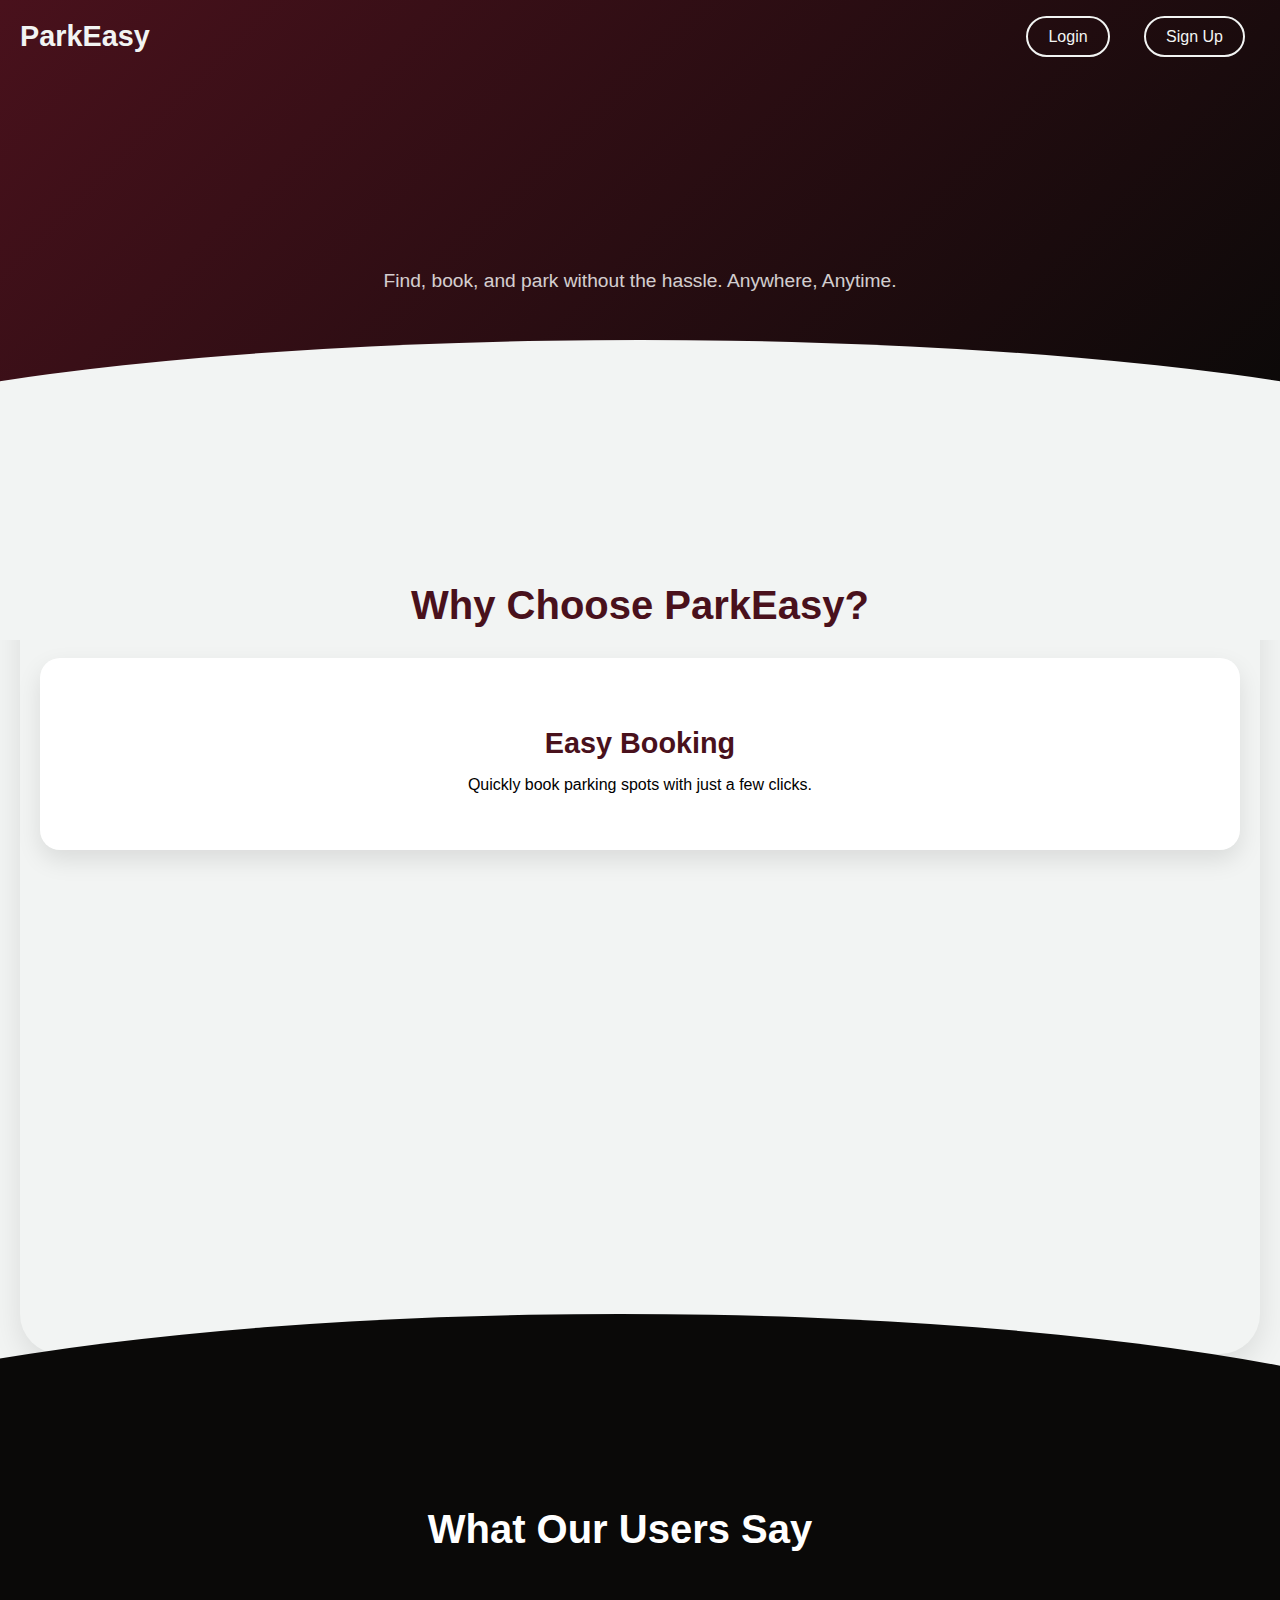
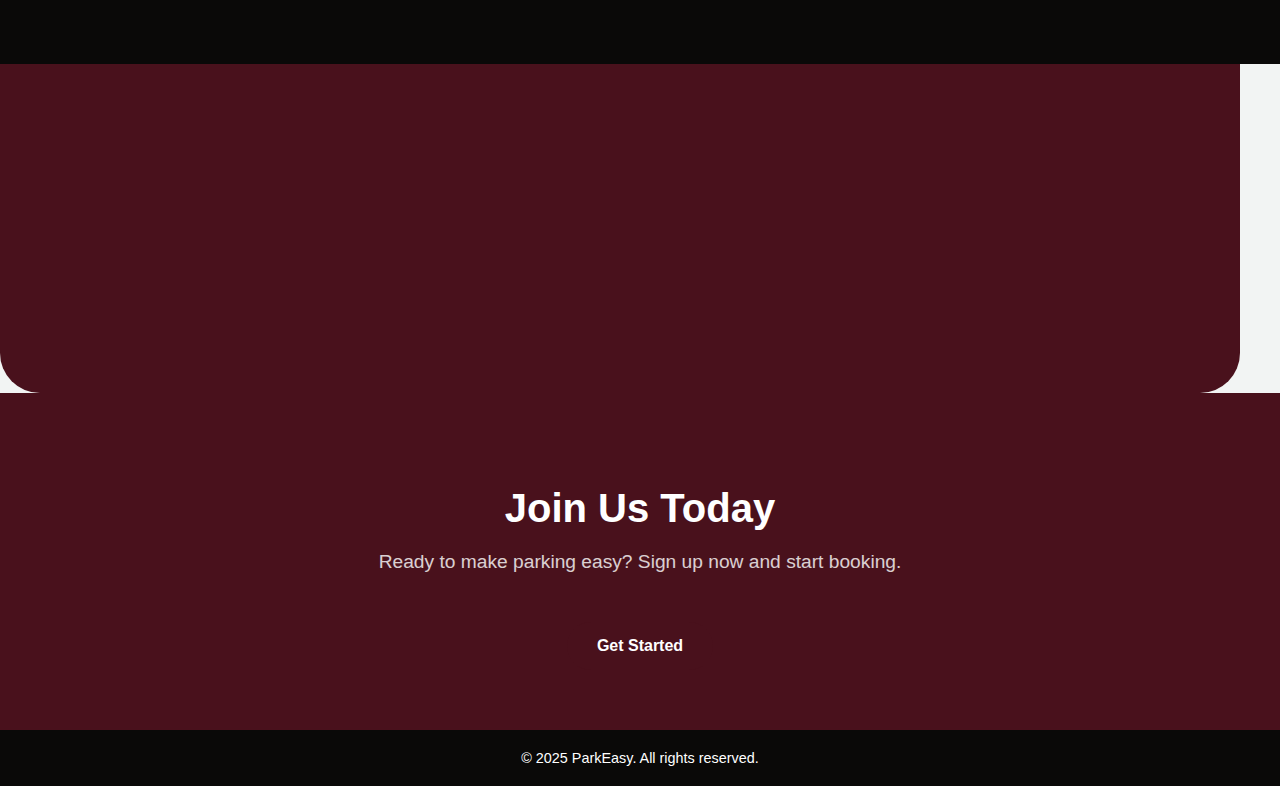
<file: index.html>
<!DOCTYPE html>
<html lang="en">
<head>
    <meta charset="UTF-8">
    <meta name="viewport" content="width=device-width, initial-scale=1.0">
    <title>ParkEasy - Effortless Parking</title>
    <style>
        body, html {
            margin: 0;
            padding: 0;
            font-family: 'Montserrat', sans-serif;
            overflow-x: hidden;
            background-color: #f2f4f3;
            scroll-behavior: smooth;
        }

        header {
            background: linear-gradient(135deg, #49111c, #0a0908);
            color: #fff;
            padding: 60px 20px;
            text-align: center;
            position: relative;
            animation: fadeIn 1.5s ease-out;
        }

        .navbar {
            display: flex;
            justify-content: space-between;
            align-items: center;
            position: absolute;
            top: 20px;
            left: 20px;
            right: 20px;
        }

        .logo {
            font-size: 1.8em;
            font-weight: 600;
            color: #f2f4f3;
        }

        .nav-links a {
            margin: 0 15px;
            padding: 10px 20px;
            background-color: transparent;
            border: 2px solid #f2f4f3;
            color: #f2f4f3;
            text-decoration: none;
            border-radius: 30px;
            transition: 0.3s ease;
        }

        .nav-links a:hover {
            background-color: #f2f4f3;
            color: #49111c;
        }

        .hero-content {
            max-width: 600px;
            margin: 0 auto;
            padding-top: 80px;
            animation: fadeInUp 1.5s ease-out;
        }

        .hero-title {
            font-size: 3em;
            font-weight: 600;
            margin: 0;
            letter-spacing: 3px;
            opacity: 0;
            transform: translateY(20px);
            animation: fadeInText 2s forwards;
        }

        .hero-desc {
            font-size: 1.2em;
            margin: 20px 0;
            opacity: 0.8;
        }

        .cta-btn {
            display: inline-block;
            padding: 15px 30px;
            background-color: #49111c;
            color: #fff;
            text-decoration: none;
            font-weight: 600;
            border-radius: 30px;
            margin-top: 30px;
            transition: background-color 0.3s ease;
        }

        .cta-btn:hover {
            background-color: #0a0908;
        }

        /* Features Section */
        .features {
            padding: 60px 20px;
            text-align: center;
            background-color: #f2f4f3;
            border-radius: 40px;
            box-shadow: 0 10px 30px rgba(0, 0, 0, 0.1);
            position: relative;
            z-index: 1;
            margin: 40px auto;
            max-width: 1200px;
            animation: fadeInUp 1.5s ease-out;
        }

        .features h2 {
            font-size: 2.5em;
            margin-bottom: 30px;
            color: #49111c;
            position: relative;
            z-index: 2;
            font-weight: bold;
        }

        .feature-card {
            background-color: #fff;
            border-radius: 20px;
            padding: 40px;
            box-shadow: 0 10px 25px rgba(0, 0, 0, 0.1);
            margin: 20px 0;
            transition: transform 0.3s ease, box-shadow 0.3s ease;
            position: relative;
            z-index: 1;
            overflow: hidden;
        }

        .feature-card:hover {
            transform: translateY(-10px);
            box-shadow: 0 15px 35px rgba(0, 0, 0, 0.2);
        }

        .feature-card h3 {
            font-size: 1.8em;
            margin-bottom: 15px;
            color: #49111c;
        }

        /* Testimonials Section */
        .testimonials {
            padding: 60px 20px;
            text-align: center;
            background-color: #49111c;
            color: #fff;
            border-radius: 40px;
            margin-top: 60px;
            max-width: 1200px;
            position: relative;
            z-index: 1;
            animation: fadeInUp 1.5s ease-out;
        }

        .testimonials h2 {
            font-size: 2.5em;
            margin-bottom: 30px;
            color: #fff;
            font-weight: bold;
        }

        .testimonial-card {
            background-color: #fff;
            border-radius: 20px;
            padding: 40px;
            box-shadow: 0 10px 25px rgba(0, 0, 0, 0.1);
            margin: 20px 0;
            transition: transform 0.3s ease, box-shadow 0.3s ease;
            color: #49111c;
            position: relative;
            z-index: 1;
            overflow: hidden;
        }

        .testimonial-card:hover {
            transform: translateY(-10px);
            box-shadow: 0 15px 35px rgba(0, 0, 0, 0.2);
        }

        .testimonial-card p {
            font-size: 1.1em;
            font-style: italic;
            margin-bottom: 15px;
        }

        .testimonial-card strong {
            font-size: 1.2em;
        }

        /* Organic Shapes - Background */
        .features:before, .testimonials:before {
            content: '';
            position: absolute;
            top: -150px;
            left: 50%;
            transform: translateX(-50%);
            width: 150%;
            height: 300px;
            background: #f2f4f3;
            border-radius: 100% 100% 0 0;
            z-index: -1;
        }

        .testimonials:before {
            background: #0a0908;
            top: -100px;
            height: 350px;
        }

        /* Call to Action Section */
        .cta {
            background-color: #49111c;
            color: #fff;
            padding: 60px 20px;
            text-align: center;
            animation: fadeInUp 1.5s ease-out;
        }

        .cta h2 {
            font-size: 2.5em;
            margin-bottom: 20px;
        }

        .cta p {
            font-size: 1.2em;
            opacity: 0.8;
        }

        footer {
            background-color: #0a0908;
            color: #fff;
            padding: 20px 0;
            text-align: center;
        }

        footer p {
            margin: 0;
            font-size: 0.9em;
        }

        /* Responsive Adjustments */
        @media screen and (max-width: 768px) {
            .hero-title {
                font-size: 2.5em;
            }

            .hero-desc {
                font-size: 1em;
            }

            .cta-btn {
                padding: 12px 25px;
                font-size: 1em;
            }

            .feature-card, .testimonial-card {
                padding: 25px;
            }

            .cta {
                padding: 50px 20px;
            }

            /* Ensure the navbar buttons are stacked vertically on mobile */
            .nav-links {
                flex-direction: column;
                align-items: center;
                margin-top: 20px;
            }

            .nav-links a {
                margin: 10px 0;
                width: 100%;
                padding: 12px 0;
                text-align: center;
                font-size: 1.2em;
            }
        }

        @media screen and (max-width: 480px) {
            .hero-title {
                font-size: 2em;
            }

            .hero-desc {
                font-size: 0.9em;
            }

            .cta-btn {
                padding: 10px 20px;
                font-size: 1em;
            }

            .feature-card, .testimonial-card {
                padding: 20px;
            }
        }

        /* Animations */
        @keyframes fadeInUp {
            from {
                opacity: 0;
                transform: translateY(50px);
            }
            to {
                opacity: 1;
                transform: translateY(0);
            }
        }

        @keyframes fadeIn {
            from {
                opacity: 0;
            }
            to {
                opacity: 1;
            }
        }

        /* Letter Animations */
        @keyframes fadeInText {
            0% {
                opacity: 0;
                transform: translateY(20px);
            }
            100% {
                opacity: 1;
                transform: translateY(0);
            }
        }

        /* Reveal Animation */
        .reveal {
            opacity: 0;
            transform: translateY(50px);
            transition: opacity 1s ease, transform 1s ease;
        }

        .reveal.active {
            opacity: 1;
            transform: translateY(0);
        }
    </style>
</head>
<body>
    <!-- Header Section -->
    <header class="hero">
        <nav class="navbar">
            <div class="logo">ParkEasy</div>
            <div class="nav-links">
                <a href="login.html" class="btn">Login</a>
                <a href="signup.html" class="btn btn-outline">Sign Up</a>
            </div>
        </nav>
        <div class="hero-content">
            <h1 class="hero-title">Seamless Parking, Anytime</h1>
            <p class="hero-desc">Find, book, and park without the hassle. Anywhere, Anytime.</p>
            <a href="signup.html" class="cta-btn">Get Started</a>
        </div>
    </header>

    <!-- Features Section -->
    <section class="features">
        <h2>Why Choose ParkEasy?</h2>
        <div class="feature-card reveal">
            <h3>Easy Booking</h3>
            <p>Quickly book parking spots with just a few clicks.</p>
        </div>
        <div class="feature-card reveal">
            <h3>Secure & Reliable</h3>
            <p>Park with confidence knowing your spot is reserved.</p>
        </div>
        <div class="feature-card reveal">
            <h3>24/7 Availability</h3>
            <p>Find a parking spot anytime, anywhere.</p>
        </div>
    </section>

    <!-- Testimonials Section -->
    <section class="testimonials">
        <h2>What Our Users Say</h2>
        <div class="testimonial-card reveal">
            <p>"ParkEasy made parking so simple and convenient! I never have to worry about finding a spot again."</p>
            <strong>Ajay</strong>
        </div>
        <div class="testimonial-card reveal">
            <p>"The best parking app out there. Smooth and efficient!"</p>
            <strong>Madhan</strong>
        </div>
    </section>

    <!-- Call to Action Section -->
    <section class="cta">
        <h2>Join Us Today</h2>
        <p>Ready to make parking easy? Sign up now and start booking.</p>
        <a href="signup.html" class="cta-btn">Get Started</a>
    </section>

    <!-- Footer -->
    <footer>
        <p>&copy; 2025 ParkEasy. All rights reserved.</p>
    </footer>

    <!-- JavaScript for Scroll and Reveal Animations -->
    <script>
        document.addEventListener("DOMContentLoaded", function () {
            function revealElements() {
                let elements = document.querySelectorAll(".reveal");
                elements.forEach(el => {
                    let rect = el.getBoundingClientRect();
                    if (rect.top < window.innerHeight - 50) {
                        el.classList.add("active");
                    }
                });
            }
        
            window.addEventListener("scroll", revealElements);
            revealElements(); // Run once on page load
        
            // Smooth scrolling for anchor links
            const scrollLinks = document.querySelectorAll('a[href^="#"]');
            scrollLinks.forEach(link => {
                link.addEventListener('click', function (e) {
                    e.preventDefault();
                    const targetId = this.getAttribute('href').substring(1);
                    document.getElementById(targetId).scrollIntoView({ behavior: 'smooth' });
                });
            });
        });
    </script>
</body>
</html>
</file>
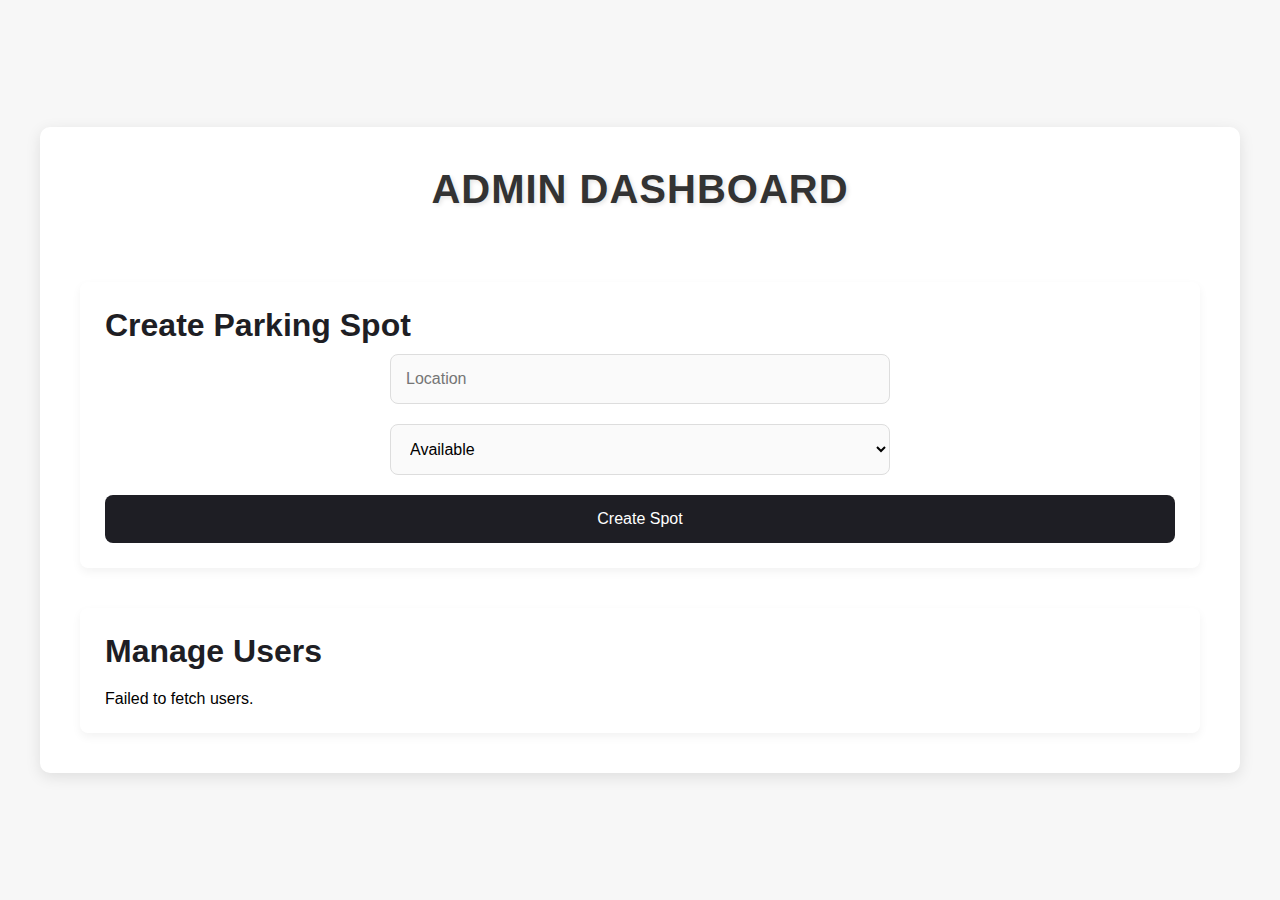
<file: adminDashboard.html>
<!DOCTYPE html>
<html lang="en">
<head>
  <meta charset="UTF-8">
  <meta name="viewport" content="width=device-width, initial-scale=1.0">
  <title>Admin Dashboard</title>
  <link rel="stylesheet" href="admin.css">
</head>
<body>
  <div class="dashboard-container">
    <header>
      <h1>Admin Dashboard</h1>
    </header>

    <!-- Create Parking Spot Form -->
    <section id="create-spot">
      <div class="section-title">
        <h2>Create Parking Spot</h2>
      </div>
      <form id="create-spot-form">
        <div class="input-group">
          <input type="text" id="location" placeholder="Location" required>
        </div>
        <div class="input-group">
          <select id="status">
            <option value="AVAILABLE">Available</option>
            <option value="OCCUPIED">Occupied</option>
          </select>
        </div>
        <button type="submit" class="create-btn">Create Spot</button>
      </form>
      <div id="create-spot-message"></div>
    </section>

    <!-- Manage Users -->
    <section id="manage-users">
      <div class="section-title">
        <h2>Manage Users</h2>
      </div>
      <div class="table-container">
        <table id="users-table">
          <thead>
            <tr>
              <th>ID</th>
              <th>Name</th>
              <th>Email</th>
              <th>Actions</th>
            </tr>
          </thead>
          <tbody></tbody>
        </table>
      </div>
    </section>
  </div>

  <script src="adminDashboard.js"></script>
</body>
</html>
</file>
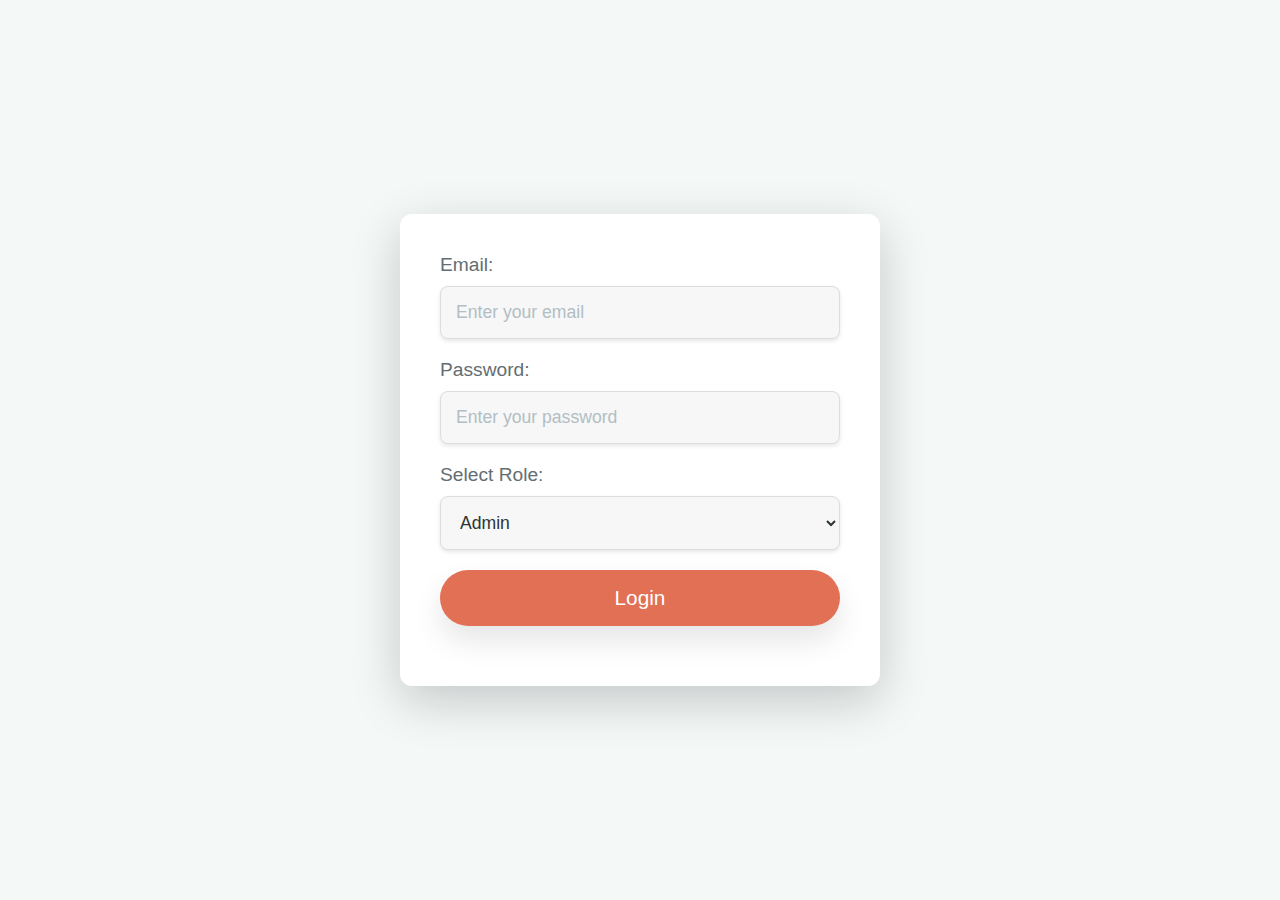
<file: login.html>
<!DOCTYPE html>
<html lang="en">
<head>
    <meta charset="UTF-8">
    <meta name="viewport" content="width=device-width, initial-scale=1.0">
    <title>Login</title>
    <link rel="stylesheet" href="login.css">
</head>
<body>

    <div class="login-container">
      
        <form id="loginForm">
            <div class="form-group">
                <label for="email">Email:</label>
                <input type="email" id="email" name="email" required placeholder="Enter your email">
            </div>
            <div class="form-group">
                <label for="password">Password:</label>
                <input type="password" id="password" name="password" required placeholder="Enter your password">
            </div>
            <div class="form-group">
                <label for="role">Select Role:</label>
                <select id="role" name="role" required>
                    <option value="ADMIN">Admin</option>
                    <option value="USER">User</option>
                </select>
            </div>
            <button type="submit">Login</button>
            <p class="error" id="errorMessage"></p>
        </form>
    </div>

    <script src="login.js"></script>

</body>
</html>
</file>
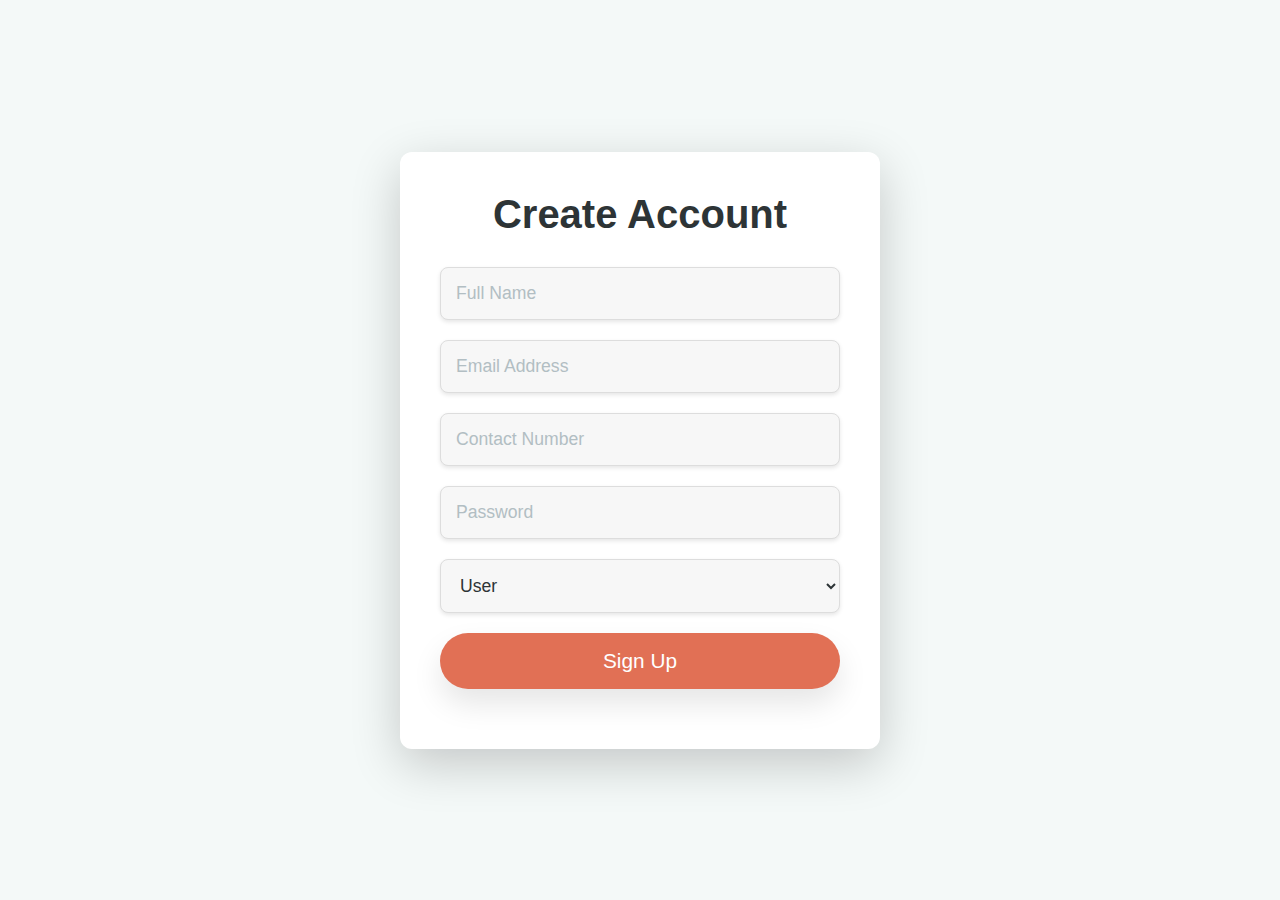
<file: signup.html>
<!DOCTYPE html>
<html lang="en">
<head>
    <meta charset="UTF-8">
    <meta name="viewport" content="width=device-width, initial-scale=1.0">
    <title>Sign Up</title>
    <link rel="stylesheet" href="signup.css">
</head>
<body>

    <div class="signup-container">
        <div class="signup-box">
            <h2>Create Account</h2>
            <form id="signupForm">
                <div class="input-group">
                    <input type="text" id="name" name="name" placeholder="Full Name" required>
                </div>
                <div class="input-group">
                    <input type="email" id="email" name="email" placeholder="Email Address" required>
                </div>
                <div class="input-group">
                    <input type="text" id="contact" name="contact" placeholder="Contact Number" required>
                </div>
                <div class="input-group">
                    <input type="password" id="password" name="password" placeholder="Password" required>
                </div>
                <div class="input-group">
                    <select id="role" required>
                        <option value="USER">User</option>
                        <option value="ADMIN">Admin</option>
                    </select>
                </div>
                <button type="submit" class="signup-btn">Sign Up</button>
            </form>
            <p class="error" id="errorMessage"></p>
        </div>
    </div>

    <script src="signup.js"></script>

</body>
</html>
</file>
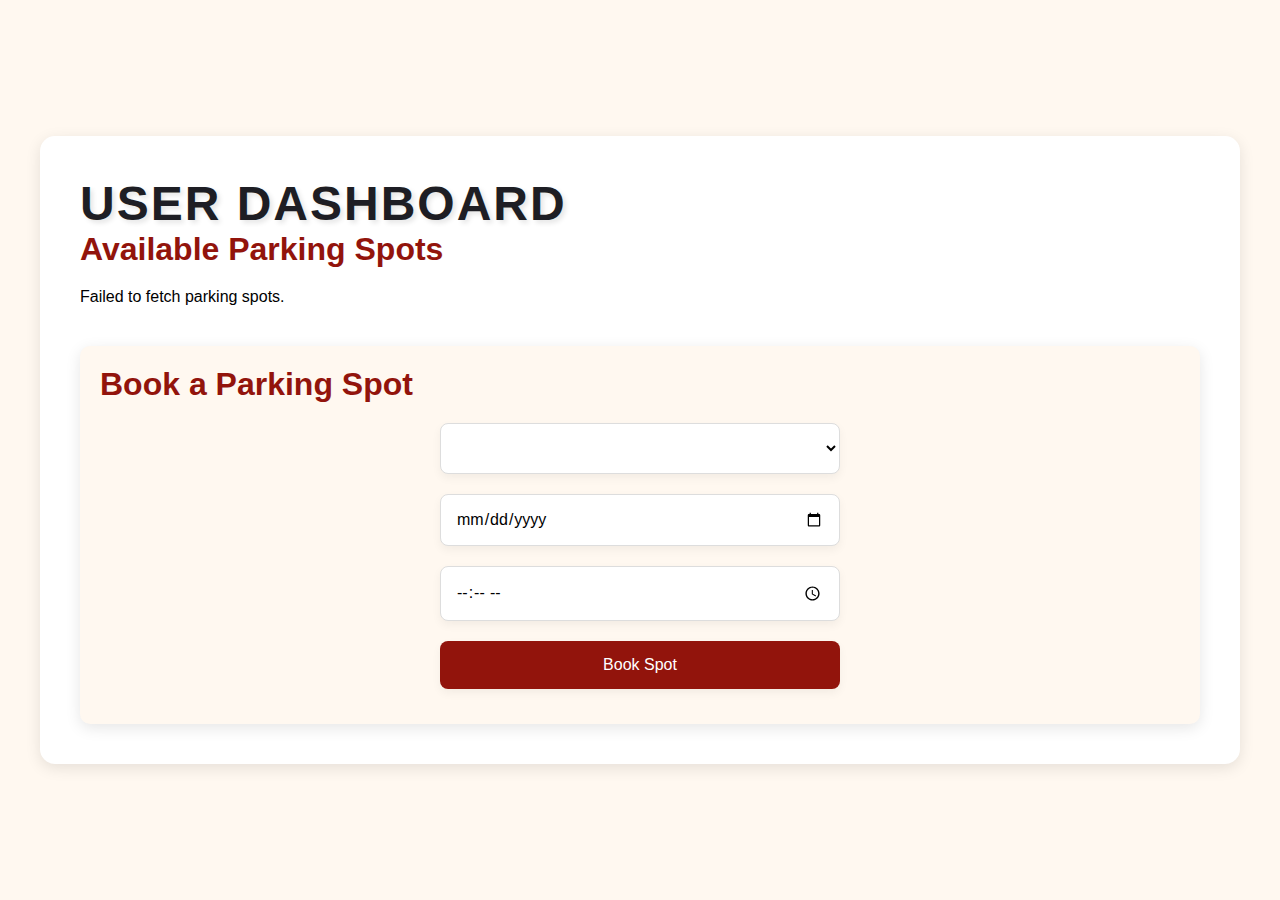
<file: userDashboard.html>
<!DOCTYPE html>
<html lang="en">
<head>
  <meta charset="UTF-8">
  <meta name="viewport" content="width=device-width, initial-scale=1.0">
  <title>User Dashboard</title>
  <link rel="stylesheet" href="user.css">
</head>
<body>
  <div class="dashboard-container">
    <div class="header">
      <h1>User Dashboard</h1>
    </div>

    <!-- Available Parking Spots -->
    <section id="available-spots" class="section">
      <h2 class="section-title">Available Parking Spots</h2>
      <ul id="spots-list" class="spots-list"></ul>
    </section>

    <!-- Book Parking Spot -->
    <section id="book-spot" class="section">
      <h2 class="section-title">Book a Parking Spot</h2>
      <form id="book-spot-form">
        <select id="spot-id" class="input-field" required></select>
        <input type="date" id="bookingDate" class="input-field" required>
        <input type="time" id="bookingTime" class="input-field" required>
        <button type="submit" class="btn">Book Spot</button>
      </form>
      <div id="booking-message" class="booking-message"></div>
    </section>
  </div>

  <script src="userDashboard.js"></script>
</body>
</html>
</file>
<file: login.css>
/* Global Styles */
* {
    margin: 0;
    padding: 0;
    box-sizing: border-box;
}

body {
    font-family: 'Poppins', sans-serif;
    background-color: #f4f9f8;
    color: #2d3436;
    overflow-x: hidden;
    display: flex;
    justify-content: center;
    align-items: center;
    height: 100vh;
    transition: all 0.5s ease;
}

/* Login Container */
.login-container {
    display: flex;
    justify-content: center;
    align-items: center;
    width: 100%;
    height: 100%;
}

/* Login Form */
form {
    background-color: #fff;
    padding: 40px;
    border-radius: 12px;
    box-shadow: 0 15px 50px rgba(0, 0, 0, 0.2);
    width: 100%;
    max-width: 480px;
    animation: bounceIn 1s ease-out;
}

/* Form Title */
h2 {
    text-align: center;
    font-size: 2.5em;
    margin-bottom: 30px;
    color: #2d3436;
    animation: fadeIn 1.2s ease-out;
}

/* Form Fields */
.form-group {
    margin-bottom: 20px;
    position: relative;
}

.form-group label {
    font-size: 1.2em;
    color: #636e72;
    display: block;
    margin-bottom: 10px;
}

.form-group input,
.form-group select {
    width: 100%;
    padding: 15px;
    border-radius: 8px;
    border: 1px solid #ddd;
    font-size: 1.1em;
    color: #2d3436;
    outline: none;
    transition: border-color 0.4s ease, box-shadow 0.4s ease;
    background-color: #f7f7f7;
    box-shadow: 0 2px 4px rgba(0, 0, 0, 0.1);
}

.form-group input:focus,
.form-group select:focus {
    border-color: #e17055;
    box-shadow: 0 0 8px rgba(225, 112, 85, 0.7);
}

.form-group input::placeholder,
.form-group select::placeholder {
    color: #b2bec3;
    transition: all 0.3s ease;
}

/* Submit Button */
button {
    width: 100%;
    padding: 16px;
    border-radius: 50px;
    border: none;
    background-color: #e17055;
    color: #fff;
    font-size: 1.3em;
    cursor: pointer;
    transition: all 0.4s ease, transform 0.3s ease;
    box-shadow: 0 15px 30px rgba(0, 0, 0, 0.1);
}

button:hover {
    background-color: #dfe6e9;
    color: #2d3436;
    transform: translateY(-8px);
}

/* Error Message */
.error {
    color: #e74c3c;
    font-size: 1.2em;
    text-align: center;
    margin-top: 20px;
}

/* Animations */
@keyframes fadeIn {
    from {
        opacity: 0;
        transform: translateY(-20px);
    }
    to {
        opacity: 1;
        transform: translateY(0);
    }
}

@keyframes bounceIn {
    0% {
        transform: scale(0);
    }
    50% {
        transform: scale(1.05);
    }
    100% {
        transform: scale(1);
    }
}

/* Media Queries */
@media screen and (max-width: 768px) {
    form {
        padding: 30px;
    }

    .form-group input,
    .form-group select {
        padding: 14px;
    }

    button {
        font-size: 1.1em;
    }

    h2 {
        font-size: 2em;
    }
}

@media screen and (max-width: 480px) {
    .login-container {
        padding: 20px;
    }

    form {
        width: 100%;
        max-width: 350px;
    }

    h2 {
        font-size: 1.8em;
    }

    .form-group input,
    .form-group select {
        padding: 12px;
    }

    button {
        font-size: 1.1em;
    }
}
</file>
<file: signup.css>
/* Global Styles */
* {
    margin: 0;
    padding: 0;
    box-sizing: border-box;
}

body {
    font-family: 'Poppins', sans-serif;
    background-color: #f4f9f8;
    color: #2d3436;
    overflow-x: hidden;
    display: flex;
    justify-content: center;
    align-items: center;
    height: 100vh;
    transition: all 0.5s ease;
}

/* Sign-Up Container */
.signup-container {
    display: flex;
    justify-content: center;
    align-items: center;
    width: 100%;
    height: 100%;
}

/* Sign-Up Form */
.signup-box {
    background-color: #fff;
    padding: 40px;
    border-radius: 12px;
    box-shadow: 0 15px 50px rgba(0, 0, 0, 0.2);
    width: 100%;
    max-width: 480px;
    animation: bounceIn 1s ease-out;
}

/* Form Title */
h2 {
    text-align: center;
    font-size: 2.5em;
    margin-bottom: 30px;
    color: #2d3436;
    animation: fadeIn 1.2s ease-out;
}

/* Input Fields */
.input-group {
    margin-bottom: 20px;
    position: relative;
}

.input-group input,
.input-group select {
    width: 100%;
    padding: 15px;
    border-radius: 8px;
    border: 1px solid #ddd;
    font-size: 1.1em;
    color: #2d3436;
    outline: none;
    transition: border-color 0.4s ease, box-shadow 0.4s ease;
    background-color: #f7f7f7;
    box-shadow: 0 2px 4px rgba(0, 0, 0, 0.1);
}

.input-group input:focus,
.input-group select:focus {
    border-color: #e17055;
    box-shadow: 0 0 8px rgba(225, 112, 85, 0.7);
}

.input-group input::placeholder,
.input-group select::placeholder {
    color: #b2bec3;
    transition: all 0.3s ease;
}

/* Submit Button */
.signup-btn {
    width: 100%;
    padding: 16px;
    border-radius: 50px;
    border: none;
    background-color: #e17055;
    color: #fff;
    font-size: 1.3em;
    cursor: pointer;
    transition: all 0.4s ease, transform 0.3s ease;
    box-shadow: 0 15px 30px rgba(0, 0, 0, 0.1);
}

.signup-btn:hover {
    background-color: #dfe6e9;
    color: #2d3436;
    transform: translateY(-8px);
}

/* Error Message */
.error {
    color: #e74c3c;
    font-size: 1.2em;
    text-align: center;
    margin-top: 20px;
}

/* Animations */
@keyframes fadeIn {
    from {
        opacity: 0;
        transform: translateY(-20px);
    }
    to {
        opacity: 1;
        transform: translateY(0);
    }
}

@keyframes bounceIn {
    0% {
        transform: scale(0);
    }
    50% {
        transform: scale(1.05);
    }
    100% {
        transform: scale(1);
    }
}

/* Media Queries */
@media screen and (max-width: 768px) {
    .signup-box {
        padding: 30px;
    }

    .input-group input,
    .input-group select {
        padding: 14px;
    }

    .signup-btn {
        font-size: 1.1em;
    }

    h2 {
        font-size: 2em;
    }
}

@media screen and (max-width: 480px) {
    .signup-container {
        padding: 20px;
    }

    .signup-box {
        width: 100%;
        max-width: 350px;
    }

    h2 {
        font-size: 1.8em;
    }

    .input-group input,
    .input-group select {
        padding: 12px;
    }

    .signup-btn {
        font-size: 1.1em;
    }
}
</file>
<file: admin.css>
/* Global Reset and Styles */
* {
    margin: 0;
    padding: 0;
    box-sizing: border-box;
    font-family: 'Arial', sans-serif;
}

body {
    background: #f7f7f7; /* Light background color for whole page */
    height: 100vh;
    display: flex;
    justify-content: center;
    align-items: center;
    overflow: hidden;
    padding: 20px;
}

.dashboard-container {
    width: 100%;
    max-width: 1200px;
    background: #fff;
    padding: 40px;
    border-radius: 10px;
    box-shadow: 0 4px 15px rgba(0, 0, 0, 0.1);
    display: flex;
    flex-direction: column;
    gap: 40px;
    animation: fadeInUp 1s ease-out;
}

header {
    text-align: center;
    margin-bottom: 30px;
}

h1 {
    font-size: 2.5rem;
    color: #333;
    font-weight: 700;
    text-transform: uppercase;
    letter-spacing: 1px;
    text-shadow: 2px 2px 4px rgba(0, 0, 0, 0.1);
}

.section-title h2 {
    font-size: 2rem;
    color: #1E1E24;
    margin-bottom: 10px;
}

/* Create Spot Form */
#create-spot {
    background: #fff;
    padding: 25px;
    border-radius: 8px;
    box-shadow: 0 4px 10px rgba(0, 0, 0, 0.05);
}

#create-spot-form {
    display: flex;
    flex-direction: column;
    gap: 20px;
}

.input-group {
    width: 100%;
    max-width: 500px;
    margin: 0 auto;
}

.input-group input,
.input-group select,
#create-spot-form button {
    width: 100%;
    padding: 15px;
    font-size: 1rem;
    border-radius: 8px;
    border: 1px solid #ddd;
    outline: none;
    transition: 0.3s ease;
    background-color: #fafafa;
}

.input-group input:focus,
.input-group select:focus {
    border-color: #1E1E24;
    box-shadow: 0 0 5px rgba(30, 30, 36, 0.5);
}

#create-spot-form button {
    background-color: #1E1E24;
    color: #fff;
    cursor: pointer;
    border: none;
    transition: 0.3s ease, transform 0.2s ease;
}

#create-spot-form button:hover {
    background-color: #92140C;
    transform: translateY(-3px);
}

/* Manage Users Table */
#manage-users {
    background: #fff;
    padding: 25px;
    border-radius: 8px;
    box-shadow: 0 4px 10px rgba(0, 0, 0, 0.05);
}

.table-container {
    overflow-x: auto;
    margin-top: 20px;
}

#users-table {
    width: 100%;
    border-collapse: collapse;
}

#users-table th,
#users-table td {
    padding: 15px;
    text-align: left;
    border: 1px solid #ddd;
}

#users-table th {
    background-color: #1E1E24;
    color: #fff;
}

#users-table tbody tr:hover {
    background-color: #f2f2f2;
    cursor: pointer;
}

/* Animations */
@keyframes fadeInUp {
    from {
        opacity: 0;
        transform: translateY(20px);
    }
    to {
        opacity: 1;
        transform: translateY(0);
    }
}

/* Media Queries */
@media screen and (max-width: 768px) {
    .dashboard-container {
        padding: 30px;
    }

    h1 {
        font-size: 2rem;
    }

    .input-group input,
    .input-group select,
    #create-spot-form button {
        font-size: 0.9rem;
    }

    #users-table th,
    #users-table td {
        font-size: 0.9rem;
    }
}

@media screen and (max-width: 480px) {
    .dashboard-container {
        padding: 20px;
    }

    h1 {
        font-size: 1.5rem;
    }

    .input-group input,
    .input-group select,
    #create-spot-form button {
        font-size: 0.8rem;
    }

    #users-table th,
    #users-table td {
        font-size: 0.8rem;
    }
}
</file>
<file: user.css>
/* Global Reset and Styles */
* {
    margin: 0;
    padding: 0;
    box-sizing: border-box;
    font-family: 'Roboto', sans-serif;
}

body {
    background: #FFF8F0;  /* Soft off-white background */
    height: 100vh;
    display: flex;
    justify-content: center;
    align-items: center;
    overflow: hidden;
}

/* Dashboard Main Container */
.dashboard-container {
    width: 100%;
    max-width: 1200px;
    background: white;
    padding: 40px;
    border-radius: 15px;
    box-shadow: 0 4px 15px rgba(0, 0, 0, 0.1);
    overflow: hidden;
    animation: fadeInUp 1s ease-out;
}

header {
    text-align: center;
    margin-bottom: 30px;
}

h1 {
    font-size: 3rem;
    color: #1E1E24;  /* Dark grayish-blue text */
    font-weight: 700;
    text-transform: uppercase;
    letter-spacing: 2px;
    text-shadow: 3px 3px 5px rgba(0, 0, 0, 0.1);
}

h2 {
    font-size: 2rem;
    color: #92140C;  /* Deep red for subheadings */
    margin-bottom: 20px;
}

/* Available Spots Section */
#available-spots {
    margin-bottom: 40px;
}

#spots-list {
    display: grid;
    grid-template-columns: repeat(auto-fill, minmax(220px, 1fr));
    gap: 20px;
    list-style: none;
    padding: 0;
    margin: 0;
}

#spots-list li {
    background: #1E1E24;  /* Dark grayish-blue for list items */
    color: white;
    padding: 20px;
    border-radius: 12px;
    text-align: center;
    font-size: 1.2rem;
    transition: transform 0.3s ease, background-color 0.3s ease;
    box-shadow: 0 4px 15px rgba(0, 0, 0, 0.1);
}

#spots-list li:hover {
    background: #92140C;  /* Deep red hover effect */
    transform: translateY(-10px);
}

/* Booking Section */
#book-spot {
    background: #FFF8F0;  /* Soft off-white background */
    padding: 20px;
    border-radius: 10px;
    box-shadow: 0 4px 15px rgba(0, 0, 0, 0.1);
}

#book-spot-form {
    display: flex;
    flex-direction: column;
    gap: 20px;
    align-items: center;
}

#book-spot-form .input-field,
#book-spot-form select,
#book-spot-form button {
    width: 100%;
    max-width: 400px;
    padding: 15px;
    font-size: 1rem;
    border-radius: 8px;
    border: 1px solid #ddd;
    outline: none;
    transition: 0.3s ease;
    background: #fff;
    box-shadow: 0 4px 10px rgba(0, 0, 0, 0.05);
}

#book-spot-form .input-field:focus,
#book-spot-form select:focus {
    border-color: #92140C;  /* Deep red border on focus */
    box-shadow: 0 0 10px rgba(146, 20, 12, 0.5);
}

#book-spot-form button {
    background: #92140C;  /* Deep red button */
    color: white;
    cursor: pointer;
    border: none;
    transition: 0.3s ease, transform 0.2s ease;
}

#book-spot-form button:hover {
    background: #1E1E24;  /* Dark grayish-blue on hover */
    transform: translateY(-5px);
}

/* Booking Confirmation Message */
#booking-message {
    font-size: 1.1rem;
    color: #e74c3c;  /* Red color for error messages */
    margin-top: 15px;
    text-align: center;
}

/* Animations */
@keyframes fadeInUp {
    from {
        opacity: 0;
        transform: translateY(20px);
    }
    to {
        opacity: 1;
        transform: translateY(0);
    }
}

@keyframes bounceIn {
    0% {
        transform: scale(0);
    }
    50% {
        transform: scale(1.05);
    }
    100% {
        transform: scale(1);
    }
}

/* Media Queries */
@media screen and (max-width: 768px) {
    .dashboard-container {
        padding: 30px;
    }

    h1 {
        font-size: 2.5rem;
    }

    #book-spot-form .input-field,
    #book-spot-form button {
        font-size: 0.9rem;
    }

    #spots-list li {
        font-size: 1.1rem;
    }

    #book-spot-form {
        gap: 15px;
    }
}

@media screen and (max-width: 480px) {
    .dashboard-container {
        padding: 20px;
    }

    h1 {
        font-size: 2rem;
    }

    #spots-list li {
        font-size: 1rem;
        padding: 15px;
    }

    #book-spot-form .input-field,
    #book-spot-form button {
        font-size: 0.85rem;
    }
}
</file>
